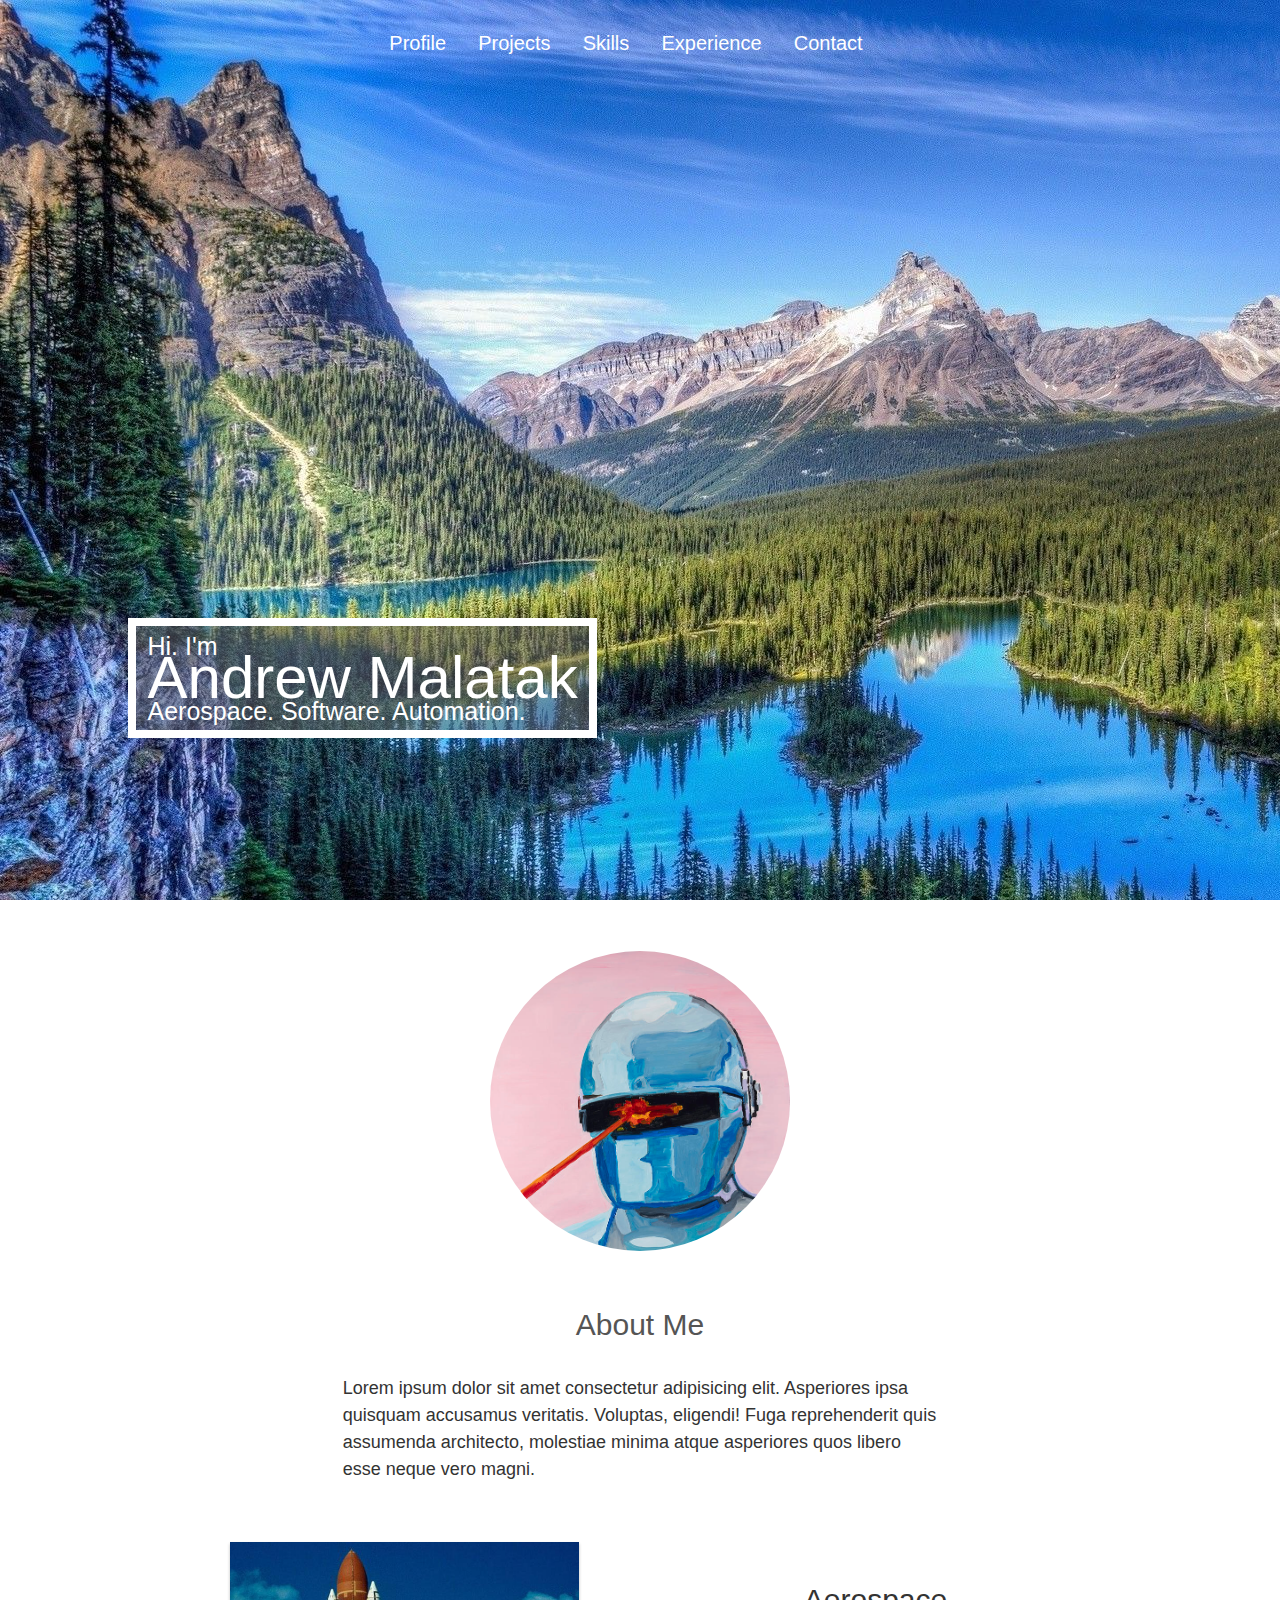
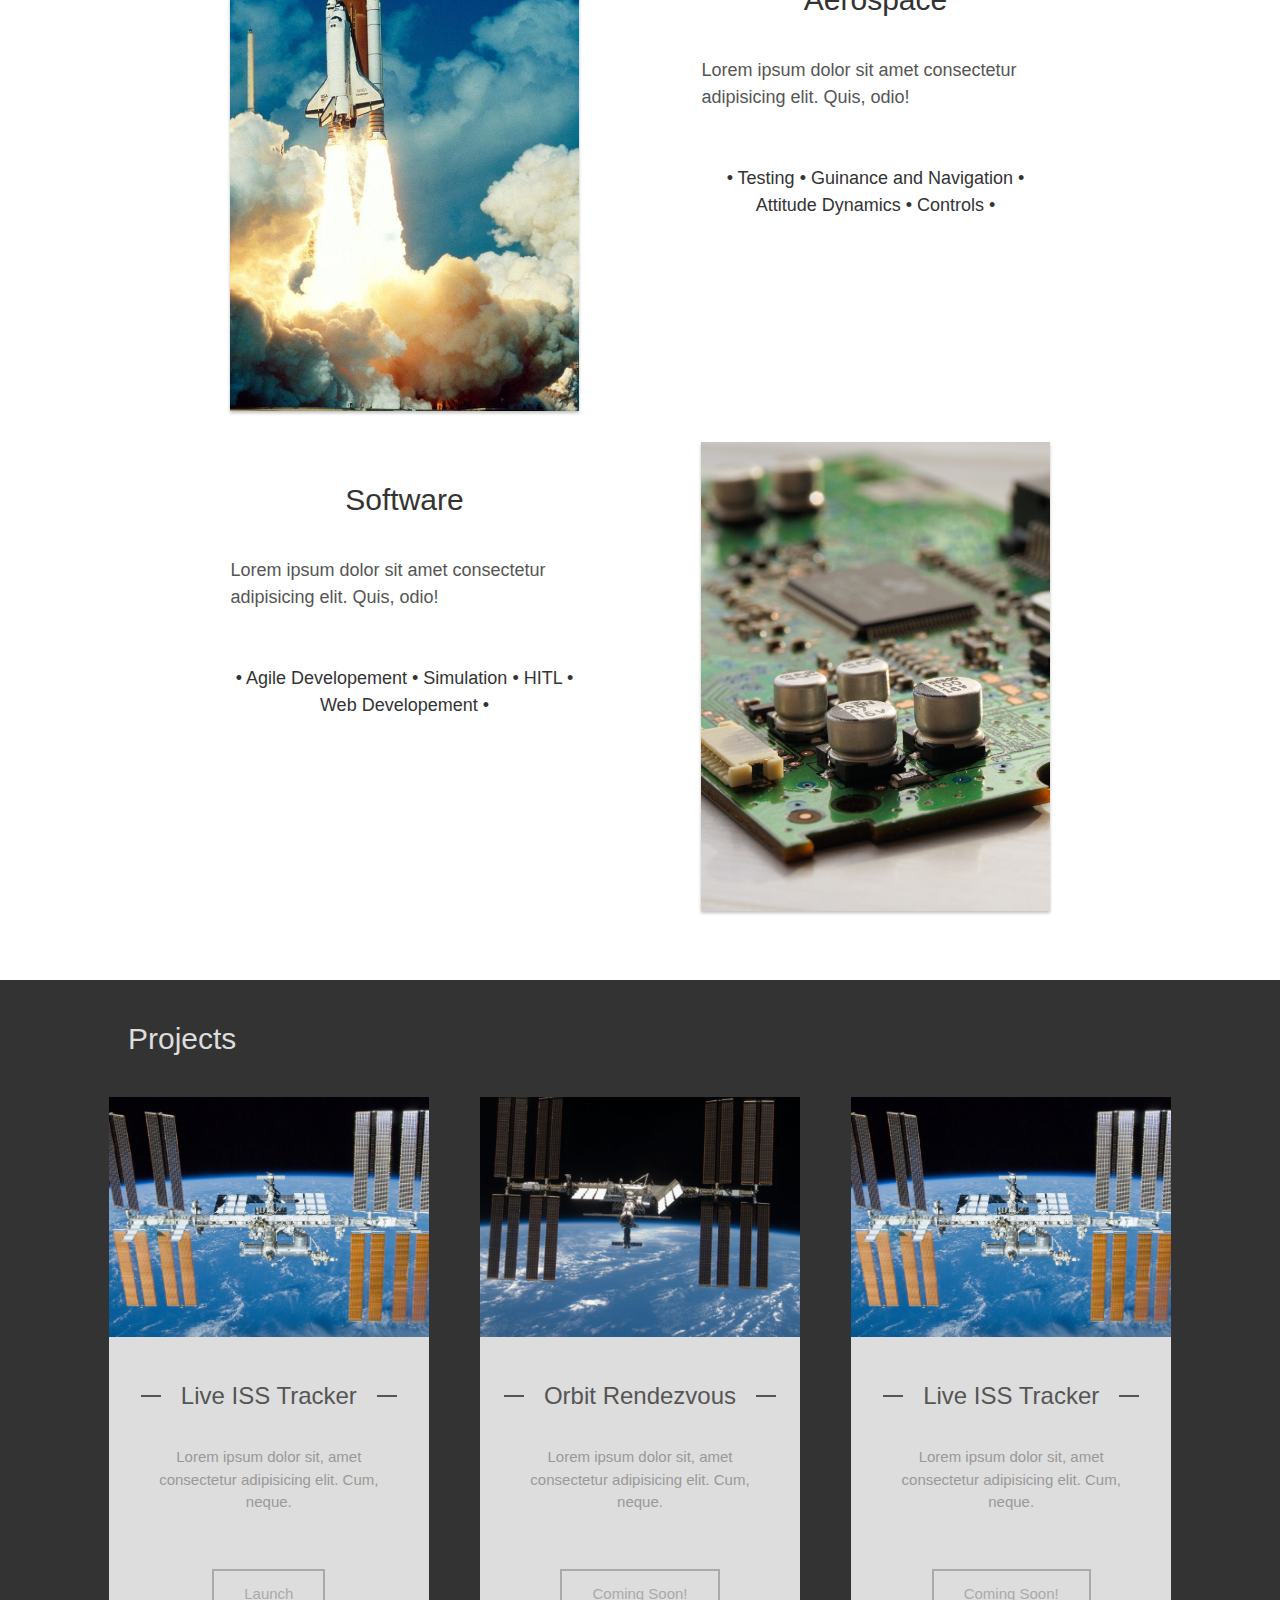
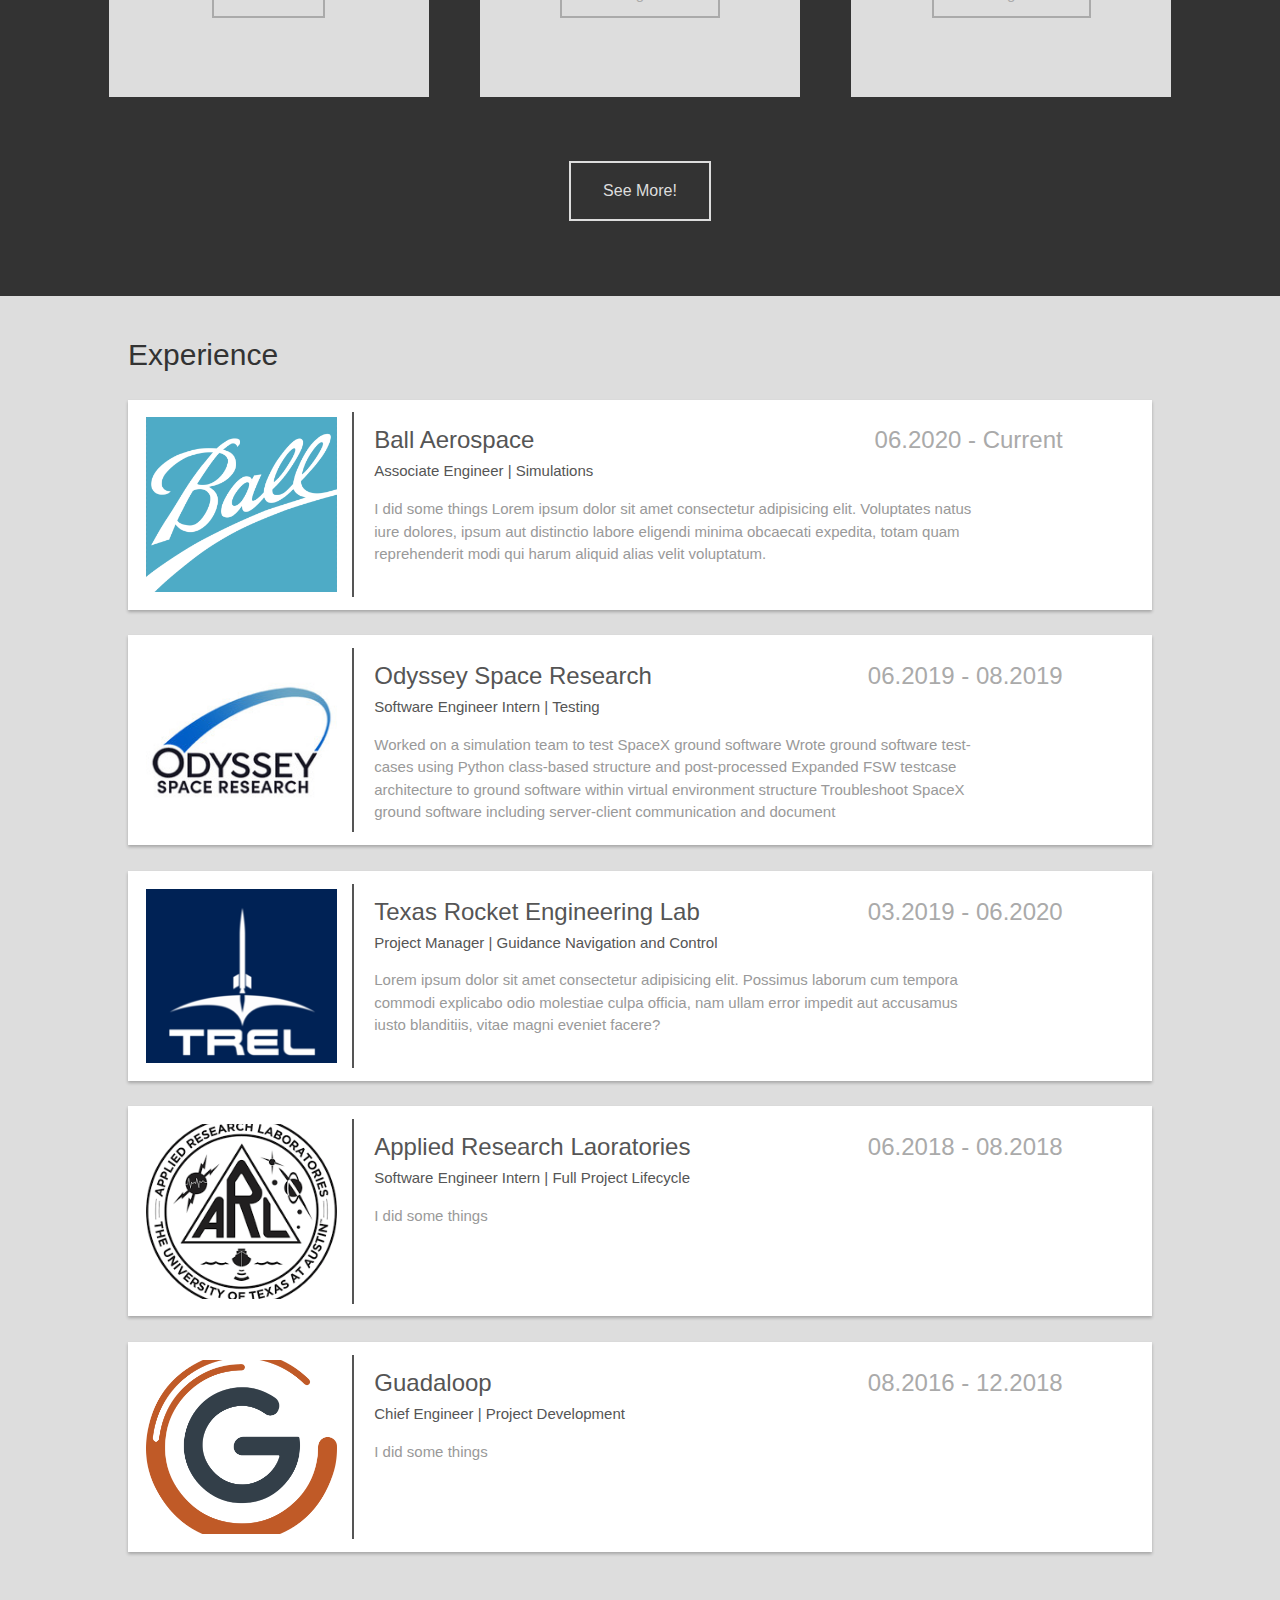
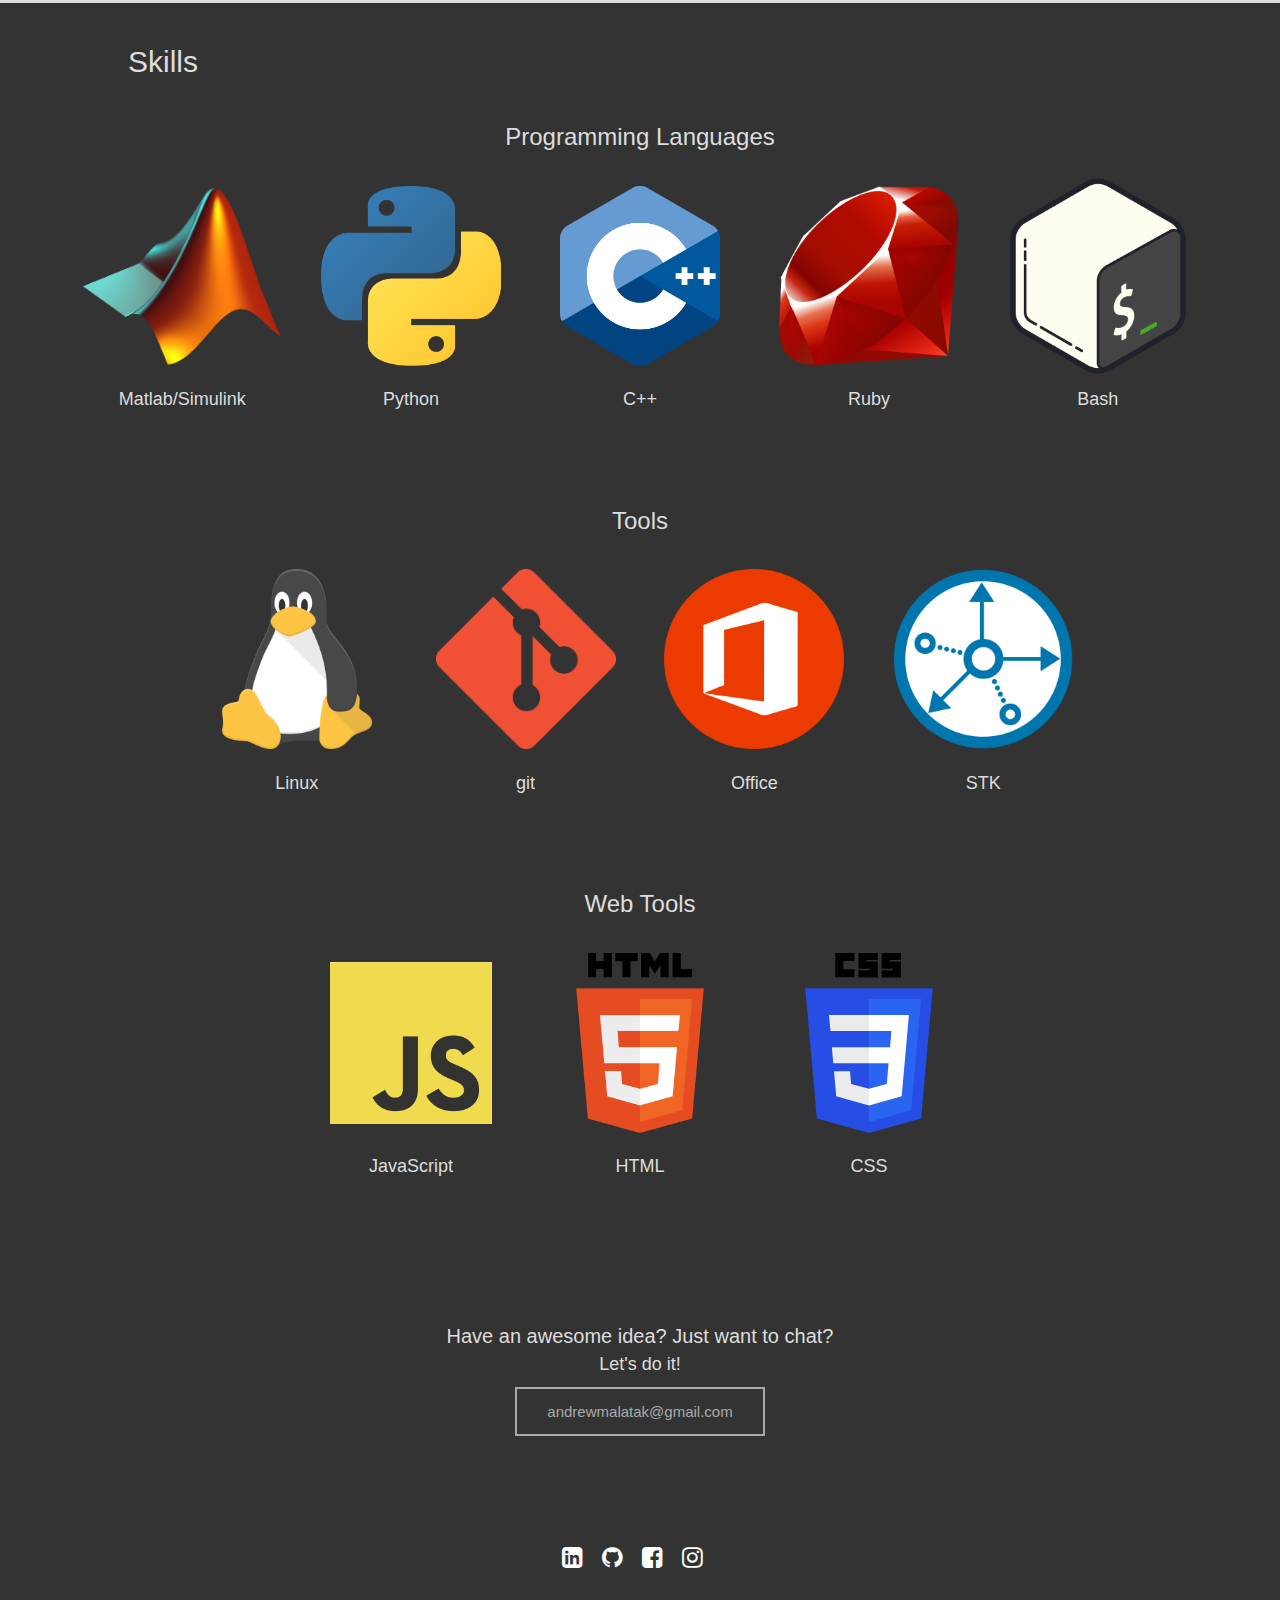
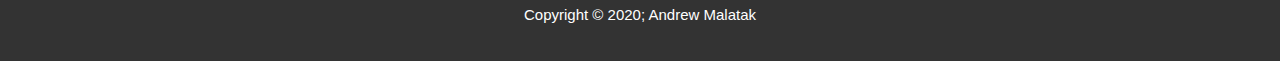
<file: index.html>
<!DOCTYPE html>
<html lang="en">
<head>
    <meta charset="UTF-8">
    <meta name="viewport" content="width=device-width, initial-scale=1.0">
    <meta http-equiv="X-UA-Compatible" content="ie=edge">
    <title>My Website</title>
    <link rel="stylesheet" type="text/css" href="css/style.css">
    <link rel="stylesheet" type="text/css" href="css/frontPage.css">
    <link rel="stylesheet" type="text/css" href="css/Profile.css">
    <link rel="stylesheet" type="text/css" href="css/Projects.css">
    <link rel="stylesheet" type="text/css" href="css/Experience.css">
    <link rel="stylesheet" type="text/css" href="css/skills.css">
    <link rel="stylesheet" type="text/css" href="css/contact.css">
    <link rel="stylesheet" type="text/css" href="css/footer.css">
    <link rel="stylesheet" href="https://cdnjs.cloudflare.com/ajax/libs/font-awesome/4.7.0/css/font-awesome.min.css">
    <link rel="stylesheet" href="https://www.w3schools.com/w3css/4/w3.css">
</head>
<body>

    


    <div class="showcase">
        <header id="main-header">
            <div class="navbar">
                <ul>
                    <li><a href="#about">Profile</a></li>
                    <li><a href="#projects">Projects</a></li>
                    <li><a href="#skills">Skills</a></li>
                    <li><a href="#experience">Experience</a></li>
                    <li><a href="#contact">Contact</a></li>
                </ul>
            </div>
        </header>
        <div class="introduction-container">
            <div class="introduction">
                <div class="greeting">
                    Hi. I'm
                </div>
                <div class="myname">
                    Andrew Malatak
                </div>
                <div class="briefDescription">
                    Aerospace. Software. Automation.
                </div>
            </div>
        </div>
    </div>

    <div class="main-body" id="about">
        <div class="headshot-and-description">
            <div class="headshot-wrapper">
                <img class="headshot" src="images/robot_painting_laser.jpg" alt="Paris">
            </div>
            <div class="intro-description-title-container">
                About Me
            </div>
            <aside id="sidebar">
                <p>
                    Lorem ipsum dolor sit amet consectetur adipisicing elit. 
                    Asperiores ipsa quisquam accusamus veritatis. Voluptas, 
                    eligendi! Fuga reprehenderit quis assumenda architecto, 
                    molestiae minima atque asperiores quos libero esse neque 
                    vero magni.
                </p>
            </aside>
            <div class="some-padding"></div>
        </div>
    

        <div class="LinkContainer ">
            <div class="PageLinks">
                <div class="BackgroundContainer">
                    <div class="img space"></div>
                    <div class="PageLinkTextContainer">
                        <div class="BackgroundSubject">
                            Aerospace
                        </div>
                        <div class="BackgroundDescription">
                            Lorem ipsum dolor sit amet consectetur adipisicing elit. Quis, odio!
                        </div>
                        <p>&bull; Testing &bull; Guinance and Navigation &bull; Attitude Dynamics &bull; Controls &bull;</p>
                    </div>
                </div>
                <div class="BackgroundContainer">
                    <div class="PageLinkTextContainer">
                        <div class="BackgroundSubject">
                            Software
                        </div>
                        <div class="BackgroundDescription">
                            Lorem ipsum dolor sit amet consectetur adipisicing elit. Quis, odio!
                        </div>
                        <p>&bull; Agile Developement &bull; Simulation &bull; HITL &bull; Web Developement &bull;</p>
                    </div>
                    <div href="#/" value="0" class="img software"></div>
                    
                </div>
            </div>
        </div>
    </div>

    <div class="main-content">
        <section id="projects">
            <div class="projects-section-title">
                <h2>Projects</h2>
            </div>
            <section class="projects-section">
                <div class="project-wrapper iss-project">
                    <div class="cover-image"></div>
                    <div class="project-text">
                        <div class="project-title-text">
                            Live ISS Tracker
                        </div>
                        <div class="project-title-comment">
                            Lorem ipsum dolor sit, amet consectetur adipisicing elit. Cum, neque.
                        </div>
                        <div class="button-wrapper">
                            <a href="#" class="button-link">
                                Launch
                            </a>
                        </div>
                    </div>
                </div>
                <div class="project-wrapper docking-project">
                    <div class="docking-cover-image cover-image">
                        
                    </div>
                    <div class="project-text">
                        <div class="project-title-text">
                            Orbit Rendezvous
                        </div>
                        <div class="project-title-comment">
                            Lorem ipsum dolor sit, amet consectetur adipisicing elit. Cum, neque.
                        </div>
                        <div class="button-wrapper">
                            <a href="#" class="button-link">
                                Coming Soon!
                            </a>
                        </div>
                    </div>
                </div>
                <div class="project-wrapper iss-project">
                    <div class="cover-image">
                        
                    </div>
                    <div class="project-text">
                        <div class="project-title-text">
                            Live ISS Tracker
                        </div>
                        <div class="project-title-comment">
                            Lorem ipsum dolor sit, amet consectetur adipisicing elit. Cum, neque.
                        </div>
                        <div class="button-wrapper">
                            <a href="#" class="button-link">
                                Coming Soon!
                            </a>
                        </div>
                    </div>
                </div>
            </section>
        
            <div class="see-more-wrapper">
                <button class="collapsible see-more">
                    See More!
                </button>
            </div>

            <section class="more-projects" id="mas-projects">
                <div class="project-wrapper iss-project">
                    <div class="cover-image"></div>
                    <div class="project-text">
                        <div class="project-title-text">
                            Live ISS Tracker
                        </div>
                        <div class="project-title-comment">
                            Lorem ipsum dolor sit, amet consectetur adipisicing elit. Cum, neque.
                        </div>
                        <div class="button-wrapper">
                            <a href="#" class="button-link">
                                Launch
                            </a>
                        </div>
                    </div>
                </div>
            </section>
            <div class="blank-space"></div>
        </section>

        <section id="experience">
            <div class="experience-section-title">
                <h2>Experience</h2>
            </div>
            <div class="experiences">
                <div class="ball-aerospace exp-wrapper">
                    <div class="job-logo"></div>
                    <div class="vert-bar"></div>
                    <div class="job-description">
                        <div class="header-container">
                            <div class="job-header">
                                <div class="company">
                                    Ball Aerospace 
                                </div>
                                <div class="position">
                                    Associate Engineer | Simulations 
                                </div>
                            </div>
                            <div class="dates">
                                06.2020 - Current
                            </div>
                        </div>
                        <p class="responsibilities">
                            I did some things Lorem ipsum dolor sit amet consectetur adipisicing elit. 
                            Voluptates natus iure dolores, ipsum aut distinctio labore eligendi 
                            minima obcaecati expedita, totam quam reprehenderit modi qui harum 
                            aliquid alias velit voluptatum.
                        </p>
                    </div>
                </div>
                <div class="OSR exp-wrapper">
                    <div class="job-logo"></div>
                    <div class="vert-bar"></div>
                    <div class="job-description">
                        <div class="header-container">
                            <div class="job-header">
                                <div class="company">
                                    Odyssey Space Research 
                                </div>
                                <div class="position">
                                    Software Engineer Intern | Testing 
                                </div>
                            </div>
                            <div class="dates">
                                06.2019 - 08.2019
                            </div>
                        </div>
                        <p class="responsibilities">
                            Worked on a simulation team to test SpaceX ground software
                            Wrote ground software test-cases using Python class-based structure and post-processed 
                            Expanded FSW testcase architecture to ground software within virtual environment structure
                            Troubleshoot SpaceX ground software including server-client communication and document 
                            
                        </p>
                    </div>
                </div>
                <div class="TREL exp-wrapper">
                    <div class="job-logo"></div>
                    <div class="vert-bar"></div>
                    <div class="job-description">
                        <div class="header-container">
                            <div class="job-header">
                                <div class="company">
                                    Texas Rocket Engineering Lab 
                                </div>
                                <div class="position">
                                    Project Manager | Guidance Navigation and Control
                                </div>
                            </div>
                            <div class="dates">
                                03.2019 - 06.2020
                            </div>
                        </div>
                        <p class="responsibilities">
                            Lorem ipsum dolor sit amet consectetur adipisicing elit. 
                            Possimus laborum cum tempora commodi explicabo odio molestiae 
                            culpa officia, nam ullam error impedit aut accusamus iusto blanditiis, 
                            vitae magni eveniet facere?
                            
                        </p>
                    </div>
                </div>
                <div class="ARL exp-wrapper">
                    <div class="job-logo"></div>
                    <div class="vert-bar"></div>
                    <div class="job-description">
                        <div class="header-container">
                            <div class="job-header">
                                <div class="company">
                                    Applied Research Laoratories 
                                </div>
                                <div class="position">
                                    Software Engineer Intern | Full Project Lifecycle 
                                </div>
                            </div>
                            <div class="dates">
                                06.2018 - 08.2018
                            </div>
                        </div>
                        <p class="responsibilities">
                            I did some things
                        </p>
                    </div>
                </div>
                <div class="Guadaloop exp-wrapper">
                    <div class="job-logo"></div>
                    <div class="vert-bar"></div>
                    <div class="job-description">
                        <div class="header-container">
                            <div class="job-header">
                                <div class="company">
                                    Guadaloop
                                </div>
                                <div class="position">
                                    Chief Engineer | Project Development 
                                </div>
                            </div>
                            <div class="dates">
                                08.2016 - 12.2018
                            </div>
                        </div>
                        <p class="responsibilities">
                            I did some things
                        </p>
                    </div>
                </div>
            </div>
            <div class="some-padding"></div>
        </section>

        <section id="skills">
            <div class="skills-section-title">
                <h2>Skills</h2>
            </div>
            <div class="skill-type">
                Programming Languages
            </div>
            <div class="sectional-tool-container">
                <div class="tool-container">
                    <div class="tool-image matlab"></div>
                    <div class="tool-name">
                        Matlab/Simulink
                    </div>
                </div>
                <div class="tool-container">
                    <div class="tool-image python"></div>
                    <div class="tool-name">
                        Python
                    </div>
                </div>
                <div class="tool-container">
                    <div class="tool-image cpp"></div>
                    <div class="tool-name">
                        C++
                    </div>
                </div>
                <div class="tool-container">
                    <div class="tool-image ruby"></div>
                    <div class="tool-name">
                        Ruby
                    </div>
                </div>
                <div class="tool-container">
                    <div class="tool-image bash"></div>
                    <div class="tool-name">
                        Bash
                    </div>
                </div>
            </div>
            <div class="some-padding"></div>
            <div class="skill-type">
                Tools
            </div>
            <div class="sectional-tool-container">
                <div class="tool-container">
                    <div class="tool-image linux"></div>
                    <div class="tool-name">
                        Linux
                    </div>
                </div>
                <div class="tool-container">
                    <div class="tool-image git"></div>
                    <div class="tool-name">
                        git
                    </div>
                </div>
                <div class="tool-container">
                    <div class="tool-image office"></div>
                    <div class="tool-name">
                        Office
                    </div>
                </div>
                <div class="tool-container">
                    <div class="tool-image stk"></div>
                    <div class="tool-name">
                        STK
                    </div>
                </div>
            </div>
            <div class="some-padding"></div>
            <div class="skill-type">
                Web Tools
            </div>
            <div class="sectional-tool-container">
                <div class="tool-container">
                    <div class="tool-image javascript"></div>
                    <div class="tool-name">
                        JavaScript
                    </div>
                </div>
                <div class="tool-container">
                    <div class="tool-image html"></div>
                    <div class="tool-name">
                        HTML
                    </div>
                </div>
                <div class="tool-container">
                    <div class="tool-image css"></div>
                    <div class="tool-name">
                        CSS
                    </div>
                </div>
            </div>
            <div class="some-padding"></div>
        </section>

        
        <section id="contact">
            <div class="some-padding"></div>
            <div class="some-padding"></div>
            <div class="contact-me-container">
                <div class="contact-text">
                    Have an awesome idea? Just want to chat? 
                </div>
                <div class="contact-sub-text">
                    Let's do it!
                </div>
                <div class="email-button">
                    <a href="mailto:andrewmalatak@gmail.com" class="email-link">
                        andrewmalatak@gmail.com
                    </a>
                </div>

            </div>
        </section>

    </div>

    <footer id="main-footer">
            <div class="ExternalProfiles">
                    <ul>
                        <li><a href="https://www.linkedin.com/in/andrewmalatak/" target="_blank">
                            <i class="fa fa-linkedin-square" style="font-size:24px"></i></a></li>
                        <li><a href="https://github.com/amalatak/" target="_blank">
                            <i class="fa fa-github" style="font-size:24px"></i></a></li>
                        <li><a href="https://www.facebook.com/andrew.malatak/" target="_blank">
                            <i class="fa fa-facebook-square" style="font-size:24px"></i></a></li>
                        <li><a href="https://www.instagram.com/amalatak/" target="_blank">
                            <i class="fa fa-instagram" style="font-size:24px"></i></a></li>
                    </ul>
                </div>
        <p>Copyright &copy 2020; Andrew Malatak </p>
    </footer>

    <script src="js/pageUtils.js"></script>
    <script src="js/testjs.js"></script>
    

</body>
</html>
</file>
<file: css/style.css>
html {
    scroll-behavior: smooth;
}

body{
    background-color: #f0f0f0;
    color: #555;
    font-family: sans-serif, Arial, Helvetica, sans-serif;
    font-size: 16px;
    line-height:1.6em;
    margin:0;
}


@media(max-width:600px) {
    #main{
        width: 100%;
        float:none;
    }
    #sidebar{
        width: 100%;
        float:none;
    }

}
</file>
<file: css/frontPage.css>
/* Navebar and Header */

#main-header{
    display: flex;
    justify-content: center;
    overflow: hidden;
    color:#fff;
    background-color: transparent;
    padding-left: 0%;
    padding-top: 1%;
}

#main-header .navbar {
    display: flex;
    color:white;
    width: auto;
    font-weight: 400;
    align-items: center;
}

#main-header .navbar ul {
    padding:0;
    list-style: none;
}

#main-header .navbar li {
    display: inline;
    padding-right:28px;
}

#main-header .navbar a {
    color: white;
    text-decoration: none;
    font-size: 20px;
    position: relative;
    opacity: 100%;
}

#main-header .navbar a,
#main-header .navbar a:after,
#main-header .navbar a:before {
    transition: all .3s;    
}

#main-header .navbar a:hover {
    opacity: 100%;
}

#main-header .navbar a:after {
    position: absolute;
    bottom: 0;
    left: 0;
    right: 0;
    margin: auto;
    width: 0%;
    content: '.';
    color: transparent;
    background: white;
    height: 1px;
}

#main-header .navbar  a:hover:after {
    width: 100%;
}


/* Front Page */

.showcase{
    display: flex;
    flex-direction: column;
    box-sizing: border-box;
    margin-bottom: 0px;
    width: 100%;
    background-image:url("../images/ColoradoHDwLake.jpg");
    min-height: 100vh;
}

.introduction-container{
    display: flex;
    width:80%;
    margin:auto;
    overflow: hidden;
    font-weight: 200;

}


.showcase .introduction-container{
    display: flex;
    width: 100%;
    box-sizing: border-box;

    
    background-repeat: no-repeat;
    background-position: center;
    background-size: cover;

    color:white;
    line-height: 1.6em;
    padding-top: 30%;
    padding-left: 10%;
    

}

.introduction {
    display: flex;
    font-size: 20px;
    font-weight: 100;
    
    padding: 1%;
    height: 120px;
    border: 8px solid white;
    flex-direction: column;
    justify-content: center;
    background-color:rgba(100,100,100,0.5);
    
}

.greeting {
    font-size: 25px;
    font-weight: 200;
    
}

.myname {
    font-size: 60px;
    font-weight: 400;
    padding-top: 2%;
}

.briefDescription {
    font-size: 25px;
    font-weight: 200;
    padding-top: 2%;
}
</file>
<file: css/Profile.css>
/* 
    Main Body 
*/

.main-body {
    display: flex;
    flex-direction: column;
    background-color: #fff;
}

.headshot-and-description{
    display: flex;
    flex-direction: column;
    align-items: center;
    justify-content: center;
    width:80%;
    margin:auto;
    overflow: hidden;
    font-weight: 200;
}

.headshot-wrapper{
    position: relative;
    width: 300px;
    height: 300px;
    overflow: hidden;
    border-radius: 50%;
    margin: 5% 0;
}

.headshot{
    margin-left: 0%;
    height: auto;
    width: 100%;
}

.intro-description-title-container {
    font-size: 30px;
}

.some-padding {
    margin: 1.5%;
}

#sidebar{
    box-sizing: border-box;
    font-size: 18px;
    width: 60%;
    color:#333;
    padding: 10px;
}

/************************************************************************************* 
    Homepage Background links 
*************************************************************************************/

.LinkContainer {
    display: flex;
    box-sizing: border-box;
    align-items: center;
    justify-content: center;
    margin: 0 0 3% 0;
}

.PageLinks {
    display: flex;
    box-sizing: border-box;
    justify-content: center;
    
    width: 80%;
    height: 100%;

}

.BackgroundContainer {
    display: flex;
    justify-content: center;
    align-items: center;

    width: 80%;
    margin-bottom: 3%;
}

.img {
    box-sizing: border-box;
    box-shadow:0 2px 3px 0px rgba(0,0,0,0.25);
    
}

.PageLinkTextContainer {
    display: flex;
    flex-direction: column;
    align-items: center;
    
    height: 100%;
    
    font-size: 18px;
    color: #333;
}

.PageLinkTextContainer .BackgroundSubject {
    font-size: 30px;
    margin-top: 10%;
    font-weight: 300;
}

.PageLinkTextContainer .BackgroundDescription {
    font-weight: 100;
    margin-top: 10%;
    color: #555;
}

.PageLinkTextContainer p {
    display: flex;
    
    justify-content: center;
    align-items: center;
    text-align: center;
    
    height: 20%;
    transition:.4s all;

    margin-top: 10%;
}


.software{
    background: url("../images/computerChip.jpg") no-repeat center center;
    background-size: cover;
    margin-left: 15%;
}

.space {
    background: url('../images/U49nFhh-space-shuttle-desktop-wallpaper.jpg') no-repeat center center;
    background-size: cover;
    margin-right: 15%;
}


@media screen and (min-width: 800px) {
    .LinkContainer{
      height: 1000px; 
    }
    
    .img{
      height: 100%;  
      width: 50%;
    }

    .PageLinkTextContainer {
        width: 50%;
    }


    .PageLinks{
        flex-wrap: wrap; 
        overflow: visible;
    }
}

@media screen and (max-width: 800px) {
    .PageLinks{
      flex-wrap: wrap; 
    }
    
}
</file>
<file: css/Projects.css>
/* -----------------------------------------------------------------------------------------------------------

Projects 

----------------------------------------------------------------------------------------------------------- */

#projects {
    display: flex;
    flex-direction: column;
    background-color: #333;
}

#projects h2 {
    padding-left: 10%;
    padding-top: 2%;
    color: #ddd;
    font-weight: 200;
    font-size: 30px;
}

#projects .projects-section {
    display:flex;
    flex-direction: row;
    align-items: center;
    justify-content: center;
}

#projects .project-wrapper {
    display: flex;
    flex-direction: column;
    background-color: #ddd;
    margin: 2% 2% 5% 2%;
    align-items: center;
    width: 25%;
    height: 600px;
   
}

#projects .cover-image {
    display: flex;
    justify-content: center;
    width: 100%;
    height: 400px;
}

.project-text {
    display: flex;
    flex-direction: column;
    box-sizing: border-box;
    align-items: center;
    width: 100%;
    height: 100%;
}

.project-title-text {
    display: flex;
    box-sizing: border-box;
    justify-content: center;
    align-items: center;
    text-align: center;
    font-size: 24px;
    font-weight: 200;
    margin-top: 13%;
}

.project-title-text:before, .project-title-text:after {
    border-top: 2px solid;
    content: '';
    margin: 0 20px 0 0;
    flex: 1 0 1px;
}
.project-title-text:after {
    margin: 0 0 0 20px;
}

.project-title-comment {
    display: flex;
    box-sizing: border-box;
    justify-content: center;
    align-items: center;
    width: 80%;
    text-align: center;
    color: #999;
    margin-top: 10%;
}

.button-wrapper {
    display: flex;
    box-sizing: border-box;
    justify-content: center;
    align-items: center;
    text-align: center;
    margin-top: 15%;
    
}

.button-link {
    color: #aaa;
    transition: 0.25s;
}

.button-link:hover { /* , .button-link:focus -- maybe leave this */
    box-shadow: inset 0 -3.25em 0 0 #000;
    border-color: #000;
    color: #ddd;
}
.button-link {
    text-decoration: none;
    background: none;
    border: 2px solid;
    font: inherit;
    line-height: 1;
    margin: 0.5em;
    padding: 1em 2em;
}


.see-more-wrapper {
    display: flex;
    position: relative;
    box-sizing: border-box;
    justify-content: center;
    align-items: center;
    text-align: center;
    width: 100%;
    margin-bottom: 2%;

}

.collapsible {
    display: flex;
    cursor: pointer;
    justify-content: center;
    align-items: center;

    background-color: #333;
    border: 2px solid #ddd;
    color: #ddd;
    height: 100%;
    
    transition: .25s;

    padding: 1em 2em;
    font-size: 16px;

}
  
.active {
    background-color: #555;
    content: "add"
}

.collapsible:hover { /* , .button-link:focus -- maybe leave this */
    box-shadow: inset 0 -3.5em 0 0 #ddd;
    border-color: #333;
    color: #555;
}
  
.more-projects {
    display: flex;
    justify-content: center;
    padding: 0 18px;
    max-height: 0;
    overflow: hidden;
    transition: max-height 0.2s ease-out;
    background-color: #333;

}

.more-projects .button-wrapper {
    /* Project for another day: find out why the button is behaving the way it is */
    position: relative;
}   

.blank-space {
    background-color: #333;
    height: 50px;
}

/* Section specific details */

.iss-project .cover-image {
    background: url('../images/ISS_STS-132.jpg') no-repeat center center;
    background-size: cover;
}

.iss-project .project-title-text {
    width: 80%;   
}

.docking-project .cover-image {
    background: url('../images/iss_sts119.jpg') no-repeat center center;
    background-size: cover;
}

.docking-project .project-title-text {
    width: 85%;   
}
</file>
<file: css/Experience.css>
/* -----------------------------------------------------------------------------------------------------------

Experience 

----------------------------------------------------------------------------------------------------------- */

#experience {
    display: flex;
    flex-direction: column;
    background-color: #ddd;
    
}

#experience h2 {
    padding-left: 10%;
    padding-top: 2%;
    color: #333;
    font-weight: 200;
    font-size: 30px;
}

#experience .experiences {
    display: flex;
    flex-direction: column;
    justify-content: center;
    align-items: center;
}

#experience .exp-wrapper {
    display: flex;
    height: 210px;
    width: 80%;
    margin: 1% 0;
    padding: 1%;
    background-color: white;
    box-shadow:0 2px 3px 0px rgba(0,0,0,0.25);
    
}

#experience .job-logo {
    display: flex;
    justify-content: center;
    width: 200px;
    margin: 5px;
}

#experience .vert-bar {
    border-left: 2px solid #555;
    margin-left: 1%;
    height: 100%;
}

#experience .job-description {
    display: flex;
    flex-direction: column;
    margin-top: 10px;
    margin-left: 2%;
    width: 80%;
}

#experience .header-container {
    display: flex;
    flex-direction: row;
}

#experience .job-header {
    display: flex;
    flex-direction: column;
    width: 50%;
}

#experience .dates {
    display: flex;
    justify-content: flex-end;
    font-size: 24px;
    color: #aaa;
    width: 40%;
}

#experience .company {
    font-size: 24px;
}

#experience .position {
    margin-top: 2px;
    
}

#experience .responsibilities {
    display: flex;
    flex-wrap: wrap;
    margin-top: 2%;
    color: #999;
    width: 80%;
}

#experience .ball-aerospace .job-logo {
    background: url('../images/BallLogo2.png') no-repeat center center;
    background-size: cover;
}

#experience .OSR .job-logo {
    background: url('../images/OdysseyLogo.jpeg') no-repeat center center;
    background-size: cover;
}

#experience .TREL .job-logo {
    background: url('../images/TrelLogo.png') no-repeat center center;
    background-size: cover;
}

#experience .ARL .job-logo {
    background: url('../images/ARLLogo.png') no-repeat center center;
    background-size: cover;
}

#experience .Guadaloop .job-logo {
    background: url('../images/GuadaloopLogo.png') no-repeat center center;
    background-size: cover;
}
</file>
<file: css/skills.css>
/* -----------------------------------------------------------------------------------------------------------

Skills 

----------------------------------------------------------------------------------------------------------- */


#skills {
    display: flex;
    flex-direction: column;
    background-color: #333;
}

#skills h2 {
    padding-left: 10%;
    padding-top: 2%;
    color: #ddd;
    font-weight: 200;
    font-size: 30px;
}

#skills .skill-type {
    display: flex;
    justify-content: center;
    padding-top: 2%;
    color: #ddd;
    font-weight: 200;
    font-size: 24px;
}

#skills .skills-container {
    display: flex;
    justify-content: center;
    
}

#skills .skills-list {
    list-style: none;
    width: 80%;
    
}

#skills .skill {
    display: flex;
    flex-direction: row;
    margin: 2% 0;
    color: #ddd;

}

#skills .skill-name {
    width: 18%;
}

.progress-bar {
    background-color: transparent;
    border: 1px solid #ddd;
    width: 60%;
    margin-left: 5%;
}

.progress-bar .bar {
    background-color: #ddd;
    height: 100%;
}
  
.OrbitalMechanics { width: 85%; }
.AttitudeDynamics { width: 80%; }
.Controls { width: 60%; }

#skills .sectional-tool-container {
    display: flex;
    width: 80%;
    margin-left: 10%;
    padding: 2%;
    justify-content: center;
}

#skills .tool-container {
    display: flex;
    flex-direction: column;
    justify-content: center;
    align-items: center;
    margin: 0 2%;
}

#skills .tool-image {
    display: flex;
    justify-content: center;
    width: 180px;
    height: 180px;
    margin: 5px;
}

#skills .tool-name {
    margin-top: 8%;
    font-size: 18px;
    font-weight: 100;
    color: #ddd;
}

#skills .matlab {
    background: url('../images/Matlab_Logo.png') no-repeat center center;
    background-size: contain;
    transform: scale(1.1);
}

#skills .python {
    background: url('../images/PythonLogo.png') no-repeat center center;
    background-size: cover;
}

#skills .cpp {
    background: url('../images/CppIcon.png') no-repeat center center;
    background-size: contain;
}

#skills .ruby {
    background: url('../images/RubyIcon.png') no-repeat center center;
    background-size: cover;
}

#skills .bash {
    transform: scale(1.5);
    background: url('../images/BashIcon.png') no-repeat center center;
    background-size: cover;
}

#skills .linux {
    background: url('../images/LinuxLogo.png') no-repeat center center;
    background-size: cover;
}

#skills .git {
    background: url('../images/GitIcon.png') no-repeat center center;
    background-size: cover;
}

#skills .office {
    background: url('../images/Office_logo.png') no-repeat center center;
    background-size: cover;
}

#skills .stk {
    background: url('../images/stk-icon.png') no-repeat center center;
    background-size: cover;
}

#skills .css {
    background: url('../images/CSS3_logo_and_wordmark.svg') no-repeat center center;
    background-size: contain;
}

#skills .html {
    background: url('../images/HTMLLogo.png') no-repeat center center;
    background-size: cover;
}

#skills .javascript {
    background: url('../images/JsLogo.png') no-repeat center center;
    background-size: cover;
    transform: scale(.9);
}
</file>
<file: css/contact.css>
/* -----------------------------------------------------------------------------------------------------------

Contact 

----------------------------------------------------------------------------------------------------------- */

#contact {
    display: flex;
    flex-direction: column;
    background: #333;
}

#contact h2 {
    padding-left: 10%;
    padding-top: 2%;
    color: #ddd;
    font-weight: 200;
    font-size: 30px;
}

.contact-me-container {
    display:flex;
    flex-direction: column;
    align-items: center;
    justify-content: center;
    width: 100%;
    margin-bottom: 5%;
}

.contact-text {
    color: #ddd;
    font-size: 20px;
    font-weight:100;
}

.contact-sub-text {
  color: #ddd;
  font-size: 18px;
  font-weight:100;
}

.email-button {
    display: flex;
    box-sizing: border-box;
    justify-content: center;
    align-items: center;
    text-align: center;
    margin: 0.75% 0;
}

.email-link {
  text-decoration: none;
  transition: 0.25s;
  border: 2px solid;
  line-height: 1;
  padding: 1em 2em;
  color: #aaa;
  
}

.email-link:hover {
  box-shadow: inset 0 -3.25em 0 0 #ddd;
  border-color: #ddd;
  color: #000;
}


  /* Add a background color and some padding around the form */
.contact-form {
    border-radius: 5px;
    background-color: #ddd;
    padding: 3%;
} 

.contact-form {
    width: 30%;
}

 /* Style inputs with type="text", select elements and textareas */
 input[type=text], select, textarea {
    width: 100%; /* Full width */
    padding: 12px; /* Some padding */ 
    border: 1px solid #ccc; /* Gray border */
    border-radius: 4px; /* Rounded borders */
    box-sizing: border-box; /* Make sure that padding and width stays in place */
    margin-top: 6px; /* Add a top margin */
    margin-bottom: 16px; /* Bottom margin */
    resize: vertical /* Allow the user to vertically resize the textarea (not horizontally) */
  }
  
  /* Style the submit button with a specific background color etc */
  input[type=submit] {
    background-color: #555;
    color: white;
    padding: 12px 20px;
    border: none;
    border-radius: 4px;
    cursor: pointer;
  }
  
  /* When moving the mouse over the submit button, add a darker green color */
  input[type=submit]:hover {
    background-color: #999;
  }
</file>
<file: css/footer.css>
/* -----------------------------------------------------------------------------------------------------------

Footer

----------------------------------------------------------------------------------------------------------- */


#main-footer{
    background: #333;
    color: #fff;
    text-align: center;
    padding: 20px;
    margin-top: 0px;
}

#main-footer .ExternalProfiles {
    display: flex;
    background-color:transparent;
    color:white;
    font-weight: 100;   
    align-items: center;
    justify-content: center;
}

#main-footer .ExternalProfiles ul {
    padding:0;
    list-style: none;
}

#main-footer .ExternalProfiles li {
    display: inline;
}

#main-footer .ExternalProfiles a {
    color: white;
    text-decoration: none;
    font-size: 18px;
    padding-right:15px;
    
}
</file>
